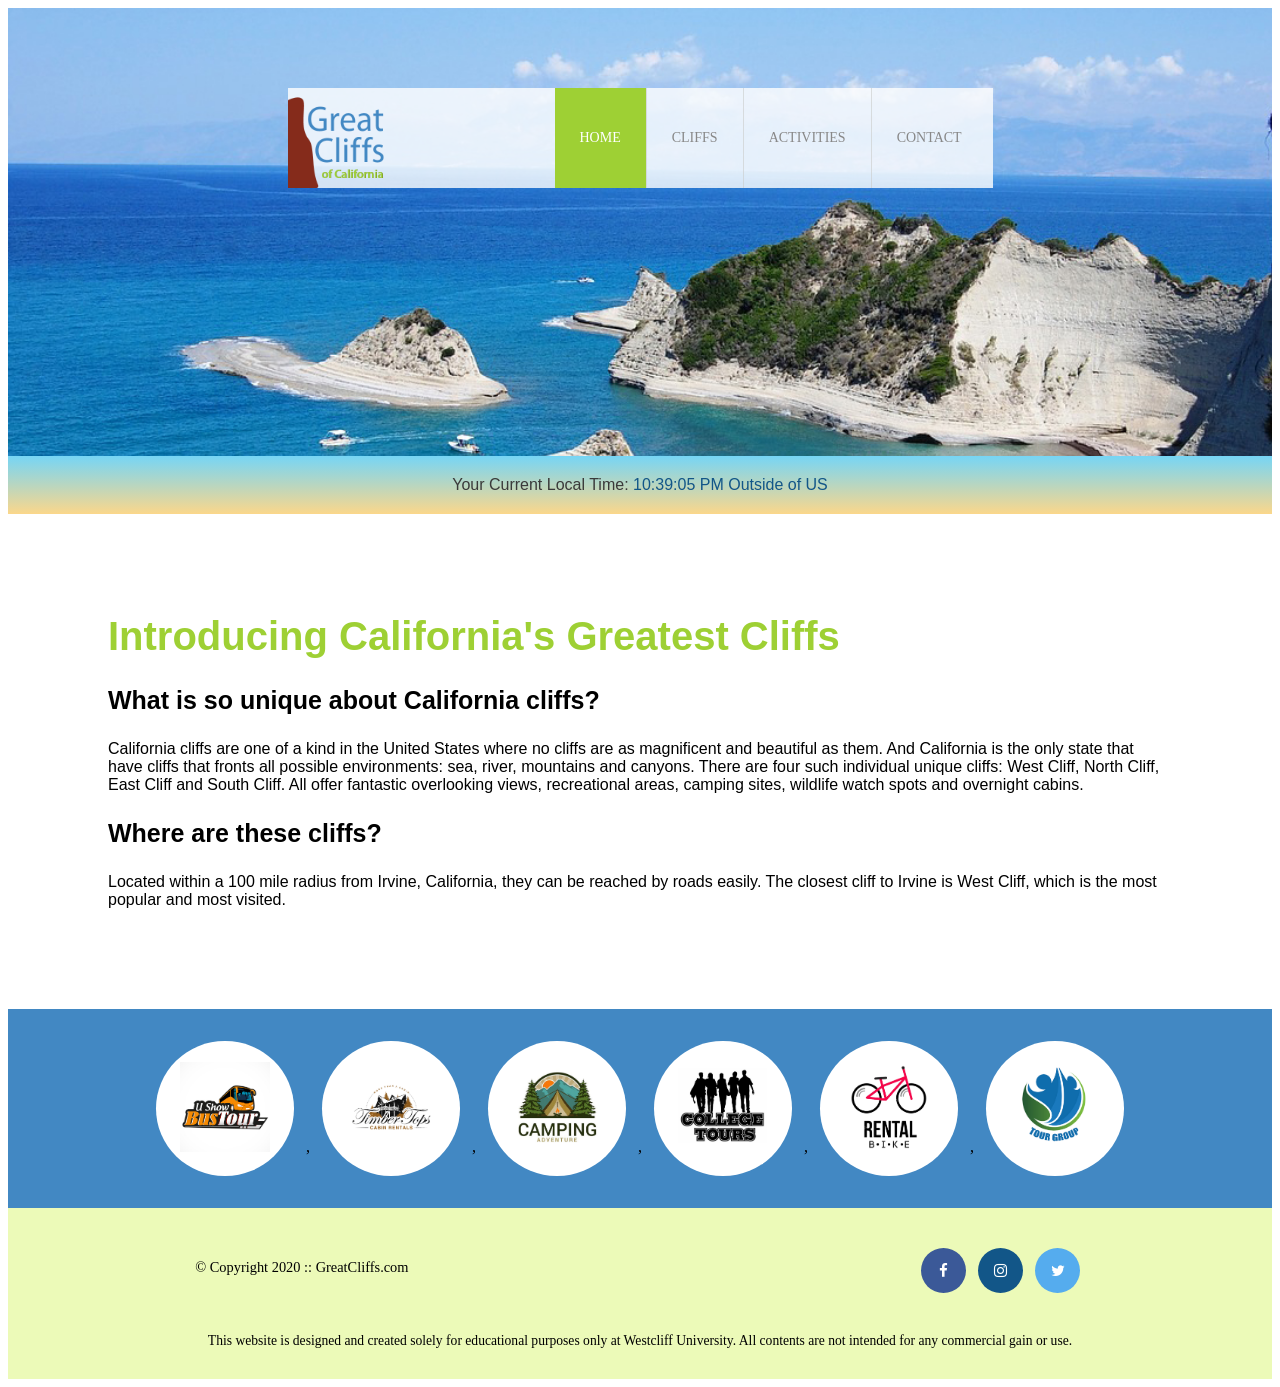
<file: index.html>
<!DOCTYPE html>
<html>
    <head>
        <title>Great Cliffs of California</title>
        <meta charset="utf-8">

        <!-- Font Awesome -->
        <link rel="stylesheet" href="https://cdnjs.cloudflare.com/ajax/libs/font-awesome/4.7.0/css/font-awesome.min.css">

        <!-- External Style Method -->
        <link rel="stylesheet" href="styles.css">
    </head>

    <body id="home">
        <!-- Container to wrap everything -->
        <div id="container">

            <!-- Brand of website -->
            <header>
                <!-- <img src="images/cliff_ocean.jpg" alt="Ocean View Cliff" width="1280" height="564"> -->
                <div class="main-header">
                    <div class="logo">
                        <img src="images/logo.png" alt="Great Cliffs Logo" width="125">
                    </div>
                    <nav class="main-menu">
                        <ul>
                            <li class="active"><a href="index.html">Home</a></li>
                            <li><a href="cliffs.html">Cliffs</a></li>
                            <li><a href="activities.html">Activities</a></li>
                            <li><a href="contact.html">Contact</a></li>
                        </ul>
                    </nav>
                </div>
            </header>
            <section id="timeofday">
                <span>Your Current Local Time: </span>
                <span id="clock"></span>
            </section>
            
            <!-- Main Content -->
            <main>
                <h1>Introducing California's Greatest Cliffs</h1>
                <h3>What is so unique about California cliffs?</h3>
                <p>
                    California cliffs are one of a kind in the United States where no cliffs 
                    are as magnificent and beautiful as them. And California is the only 
                    state that have cliffs that fronts all possible environments: sea, river, 
                    mountains and canyons. There are four such individual unique cliffs: 
                    West Cliff, North Cliff, East Cliff and South Cliff. All offer fantastic 
                    overlooking views, recreational areas, camping sites, wildlife watch spots 
                    and overnight cabins.
                </p>
                <h3>Where are these cliffs?</h3>
                <p>
                    Located within a 100 mile radius from Irvine, California, they can be 
                    reached by roads easily. The closest cliff to Irvine is West Cliff, which 
                    is the most popular and most visited.
                </p>
            </main> <!-- End Main Content -->

            <section>
                <ul id="partners">
                    <!-- <li class="partner">
                        <img src="images/partners/partner-bustour.png" alt="Partner Bus Tour">
                    </li>
                    <li class="partner">
                        <img src="images/partners/partner-cabinrental.png" alt="Partner Cabin Rental">
                    </li>
                    <li class="partner">
                        <img src="images/partners/partner-campingadv.png" alt="Partner Camping Adventure">
                    </li>
                    <li class="partner">
                        <img src="images/partners/partner-collegetours.png" alt="Partner College Tours">
                    </li>
                    <li class="partner">
                        <img src="images/partners/partner-rentalbike.png" alt="Partner Bike Rentals">
                    </li>
                    <li class="partner">
                        <img src="images/partners/partner-tourgroup.png" alt="Partner Tour Group">
                    </li> -->
                </ul>
            </section>
            
            <!-- Footer Information -->
            <footer>
                <div id="nondisclaimer">
                    <div class="copy">&copy; Copyright 2020 :: GreatCliffs.com</div>
                    <div class="social">
                        <a href="#" class="fa fa-facebook"></a>
                        <a href="#" class="fa fa-instagram"></a>
                        <a href="#" class="fa fa-twitter"></a>
                    </div>
                </div>
                <div id="disclaimer">
                    <p>
                        This website is designed and created solely for educational purposes 
                        only at Westcliff University. All contents are not intended for any 
                        commercial gain or use.
                    </p>
                </div>
            </footer>

        </div> <!-- End Container -->

        <!-- Digital Clock -->
        <script src="js/digclock.js"></script>

        <!-- Partners -->
        <script src="js/site_scripts.js"></script>
    </body>
</html>
</file>
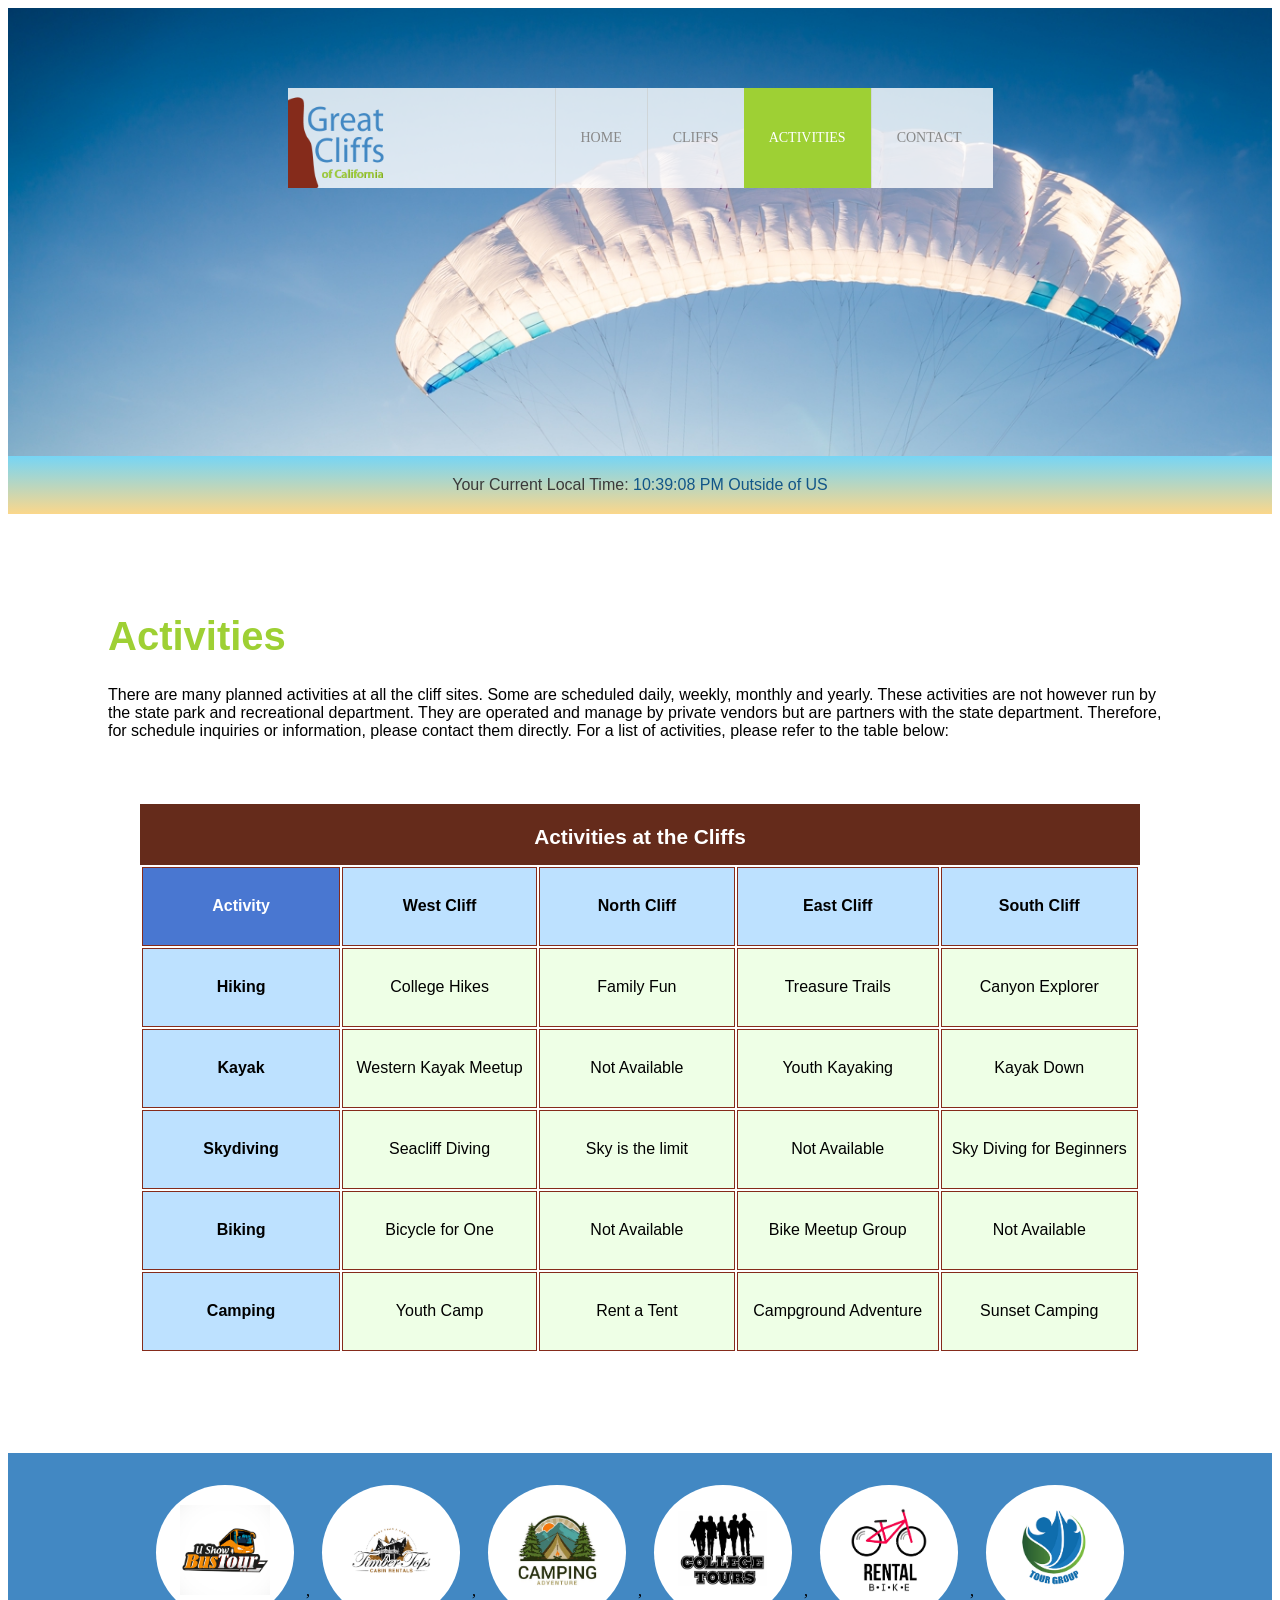
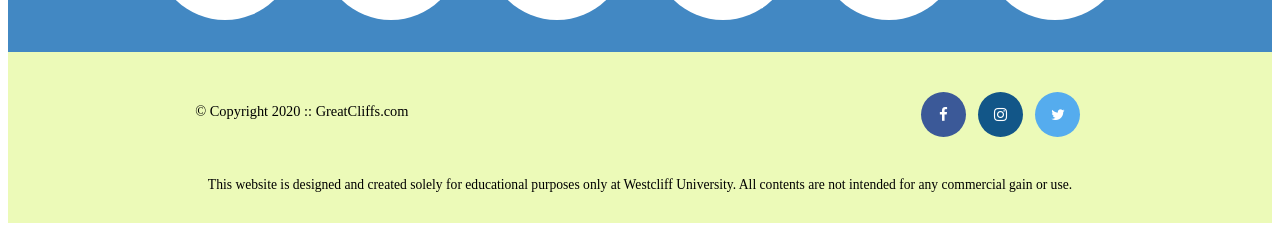
<file: activities.html>
<!DOCTYPE html>
<html>
    <head>
        <title>California Cliffs</title>
        <meta charset="utf-8">

        <!-- Font Awesome -->
        <link rel="stylesheet" href="https://cdnjs.cloudflare.com/ajax/libs/font-awesome/4.7.0/css/font-awesome.min.css">

        <!-- External Style Method -->
        <link rel="stylesheet" href="styles.css">
    </head>

    <body id="activities">
        <!-- Container to wrap everything -->
        <div id="container">

            <!-- Brand of website -->
            <header>
                <div class="main-header">
                    <div class="logo">
                        <img src="images/logo.png" alt="Great Cliffs Logo" width="125">
                    </div>
                    <nav class="main-menu">
                        <ul>
                            <li><a href="index.html">Home</a></li>
                            <li><a href="cliffs.html">Cliffs</a></li>
                            <li class="active"><a href="activities.html">Activities</a></li>
                            <li><a href="contact.html">Contact</a></li>
                        </ul>
                    </nav>
                </div>
            </header>
            <section id="timeofday">
                <span>Your Current Local Time: </span>
                <span id="clock"></span>
            </section>
            
            <!-- Main Content -->
            <main>
                <h1>Activities</h1>
                <p>
                    There are many planned activities at all the cliff sites. 
                    Some are scheduled daily, weekly, monthly and yearly. 
                    These activities are not however run by the state park and 
                    recreational department. They are operated and manage by 
                    private vendors but are partners with the state department. 
                    Therefore, for schedule inquiries or information, please 
                    contact them directly. For a list of activities, please 
                    refer to the table below:
                </p>
                <table>
                    <caption>Activities at the Cliffs</caption>
                    <thead>
                        <tr>
                            <th>Activity</th>
                            <th>West Cliff</th>
                            <th>North Cliff</th>
                            <th>East Cliff</th>
                            <th>South Cliff</th>
                        </tr>
                    </thead>
                    <tbody>
                        <tr>
                            <td>Hiking</td>
                            <td>College Hikes</td>
                            <td>Family Fun</td>
                            <td>Treasure Trails</td>
                            <td>Canyon Explorer</td>
                        </tr>
                        <tr>
                            <td>Kayak</td>
                            <td>Western Kayak Meetup</td>
                            <td>Not Available</td>
                            <td>Youth Kayaking</td>
                            <td>Kayak Down</td>
                        </tr>
                        <tr>
                            <td>Skydiving</td>
                            <td>Seacliff Diving</td>
                            <td>Sky is the limit</td>
                            <td>Not Available</td>
                            <td>Sky Diving for Beginners</td>
                        </tr>
                        <tr>
                            <td>Biking</td>
                            <td>Bicycle for One</td>
                            <td>Not Available</td>
                            <td>Bike Meetup Group</td>
                            <td>Not Available</td>
                        </tr>
                        <tr>
                            <td>Camping</td>
                            <td>Youth Camp</td>
                            <td>Rent a Tent</td>
                            <td>Campground Adventure</td>
                            <td>Sunset Camping</td>
                        </tr>
                    </tbody>
                </table>
            </main> <!-- End Main Content -->

            <section>
                <ul id="partners">
                    <!-- <li class="partner">
                        <img src="images/partners/partner-bustour.png" alt="Partner Bus Tour">
                    </li>
                    <li class="partner">
                        <img src="images/partners/partner-cabinrental.png" alt="Partner Cabin Rental">
                    </li>
                    <li class="partner">
                        <img src="images/partners/partner-campingadv.png" alt="Partner Camping Adventure">
                    </li>
                    <li class="partner">
                        <img src="images/partners/partner-collegetours.png" alt="Partner College Tours">
                    </li>
                    <li class="partner">
                        <img src="images/partners/partner-rentalbike.png" alt="Partner Bike Rentals">
                    </li>
                    <li class="partner">
                        <img src="images/partners/partner-tourgroup.png" alt="Partner Tour Group">
                    </li> -->
                </ul>
            </section>
            
            <!-- Footer Information -->
            <footer>
                <div id="nondisclaimer">
                    <div class="copy">&copy; Copyright 2020 :: GreatCliffs.com</div>
                    <div class="social">
                        <a href="#" class="fa fa-facebook"></a>
                        <a href="#" class="fa fa-instagram"></a>
                        <a href="#" class="fa fa-twitter"></a>
                    </div>
                </div>
                <div id="disclaimer">
                    <p>
                        This website is designed and created solely for educational purposes 
                        only at Westcliff University. All contents are not intended for any 
                        commercial gain or use.
                    </p>
                </div>
            </footer>

        </div> <!-- End Container -->

        <!-- Digital Clock -->
        <script src="js/digclock.js"></script>

        <!-- Partners -->
        <script src="js/site_scripts.js"></script>
    </body>
</html>
</file>
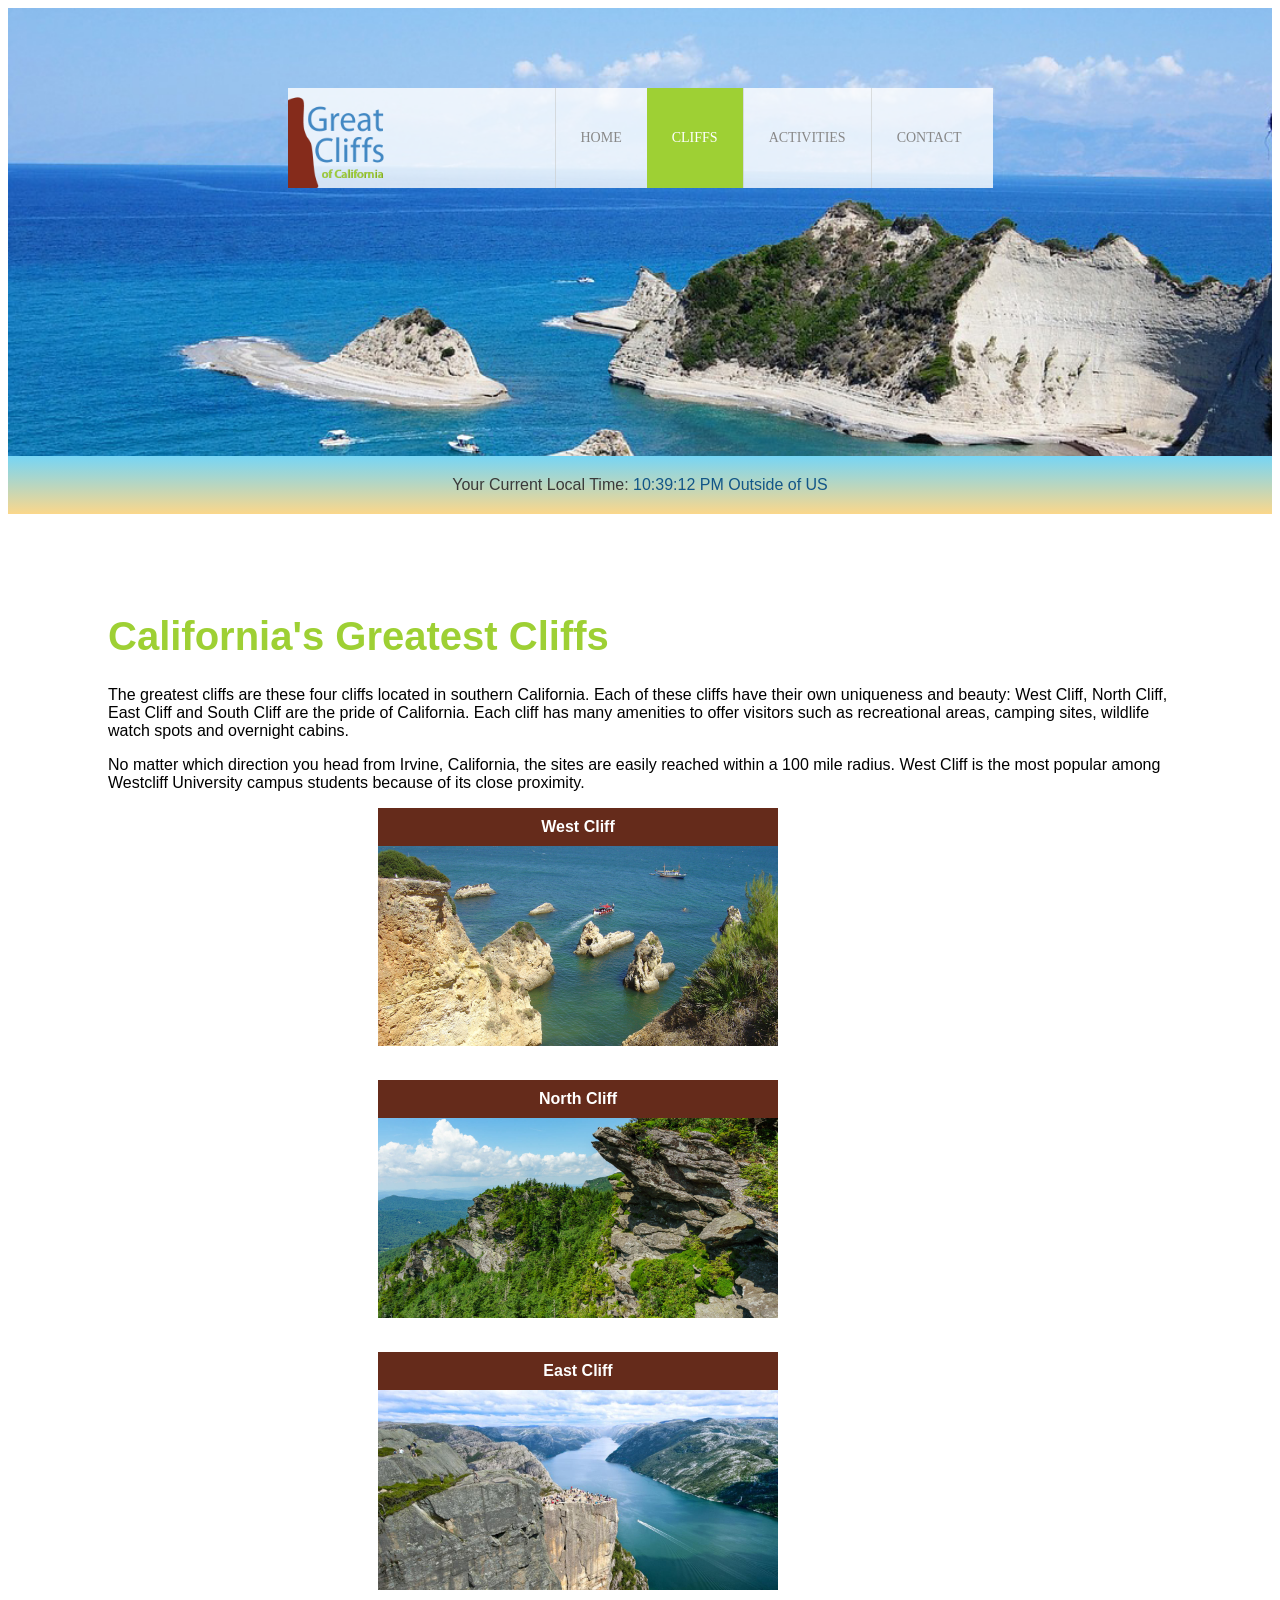
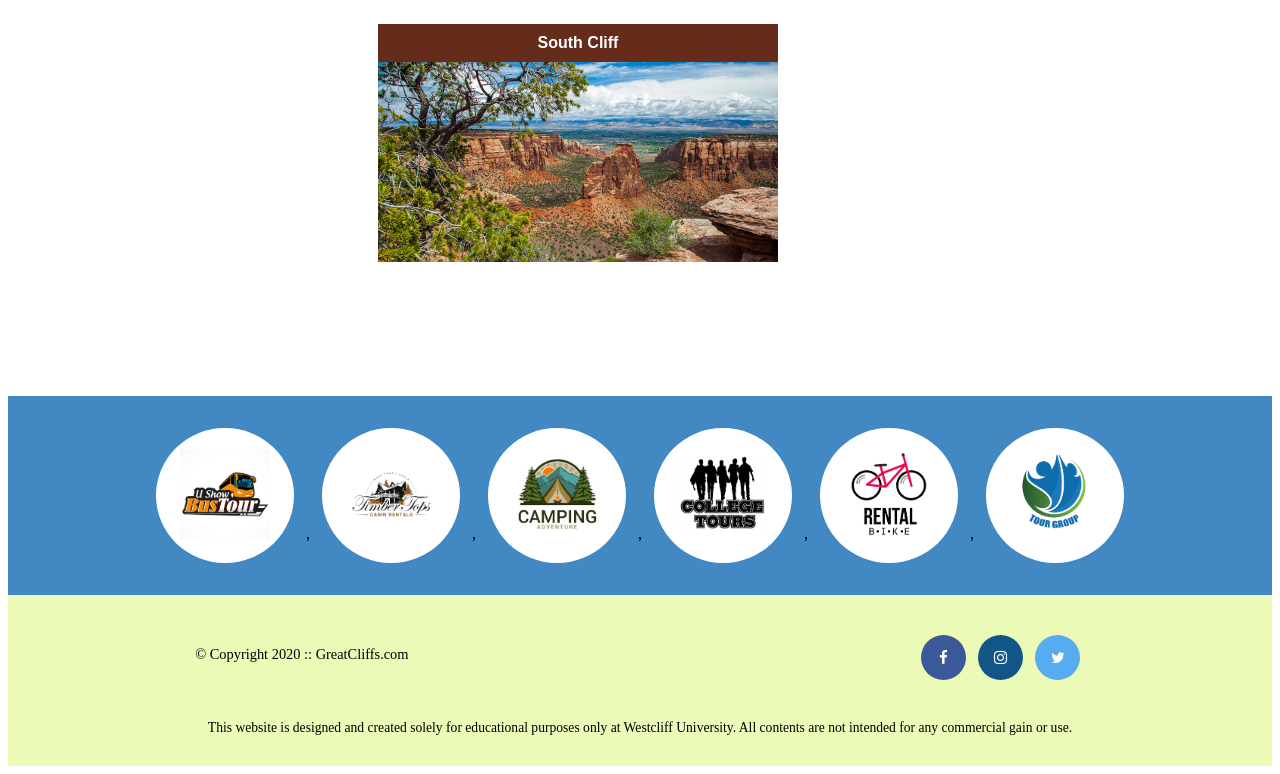
<file: cliffs.html>
<!DOCTYPE html>
<html>
    <head>
        <title>Great Cliffs of California</title>
        <meta charset="utf-8">

        <!-- Font Awesome -->
        <link rel="stylesheet" href="https://cdnjs.cloudflare.com/ajax/libs/font-awesome/4.7.0/css/font-awesome.min.css">

        <!-- External Style Method -->
        <link rel="stylesheet" href="styles.css">
    </head>

    <body id="home">
        <!-- Container to wrap everything -->
        <div id="container">

            <!-- Brand of website -->
            <header>
                <!-- <img src="images/cliff_ocean.jpg" alt="Ocean View Cliff" width="1280" height="564"> -->
                <div class="main-header">
                    <div class="logo">
                        <img src="images/logo.png" alt="Great Cliffs Logo" width="125">
                    </div>
                    <nav class="main-menu">
                        <ul>
                            <li><a href="index.html">Home</a></li>
                            <li class="active"><a href="cliffs.html">Cliffs</a></li>
                            <li><a href="activities.html">Activities</a></li>
                            <li><a href="contact.html">Contact</a></li>
                        </ul>
                    </nav>
                </div>
            </header>
            <section id="timeofday">
                <span>Your Current Local Time: </span>
                <span id="clock"></span>
            </section>
            
            <!-- Main Content -->
            <main>
                <h1>California's Greatest Cliffs</h1>
                <p>
                    The greatest cliffs are these four cliffs located in southern California. Each of these cliffs have their own uniqueness and beauty: West Cliff, North Cliff, East Cliff and South Cliff are the pride of California. Each cliff has many amenities to offer visitors such as recreational areas, camping sites, wildlife watch spots and overnight cabins.
                </p>
                <p>
                    No matter which direction you head from Irvine, California, the sites are easily reached within a 100 mile radius. West Cliff is the most popular among Westcliff University campus students because of its close proximity.
                </p>
                <div class="cliffs">
                    <div class="img-container">
                        <div class="image-caption">West Cliff</div>
                        <img class="cliff-image" src="images/cliff-west-sea.jpg" alt="West Cliff Sea">
                    </div>
                    <div class="img-container">
                        <div class="image-caption">North Cliff</div>
                        <img class="cliff-image" src="images/cliff-north-mountain.jpg" alt="North Cliff Mountain">
                    </div>
                    <div class="img-container">
                        <div class="image-caption">East Cliff</div>
                        <img class="cliff-image" src="images/cliff-east-river.jpg" alt="East Cliff River">
                    </div>
                    <div class="img-container">
                        <div class="image-caption">South Cliff</div>
                        <img class="cliff-image" src="images/cliff-south-canyon.jpg" alt="South Cliff Canyon">
                    </div>
                </div>
            </main> <!-- End Main Content -->

            <section>
                <ul id="partners">
                    <!-- <li class="partner">
                        <img src="images/partners/partner-bustour.png" alt="Partner Bus Tour">
                    </li>
                    <li class="partner">
                        <img src="images/partners/partner-cabinrental.png" alt="Partner Cabin Rental">
                    </li>
                    <li class="partner">
                        <img src="images/partners/partner-campingadv.png" alt="Partner Camping Adventure">
                    </li>
                    <li class="partner">
                        <img src="images/partners/partner-collegetours.png" alt="Partner College Tours">
                    </li>
                    <li class="partner">
                        <img src="images/partners/partner-rentalbike.png" alt="Partner Bike Rentals">
                    </li>
                    <li class="partner">
                        <img src="images/partners/partner-tourgroup.png" alt="Partner Tour Group">
                    </li> -->
                </ul>
            </section>
            
            <!-- Footer Information -->
            <footer>
                <div id="nondisclaimer">
                    <div class="copy">&copy; Copyright 2020 :: GreatCliffs.com</div>
                    <div class="social">
                        <a href="#" class="fa fa-facebook"></a>
                        <a href="#" class="fa fa-instagram"></a>
                        <a href="#" class="fa fa-twitter"></a>
                    </div>
                </div>
                <div id="disclaimer">
                    <p>
                        This website is designed and created solely for educational purposes 
                        only at Westcliff University. All contents are not intended for any 
                        commercial gain or use.
                    </p>
                </div>
            </footer>

        </div> <!-- End Container -->

        <!-- Digital Clock -->
        <script src="js/digclock.js"></script>

        <!-- Partners -->
        <script src="js/site_scripts.js"></script>
    </body>
</html>
</file>
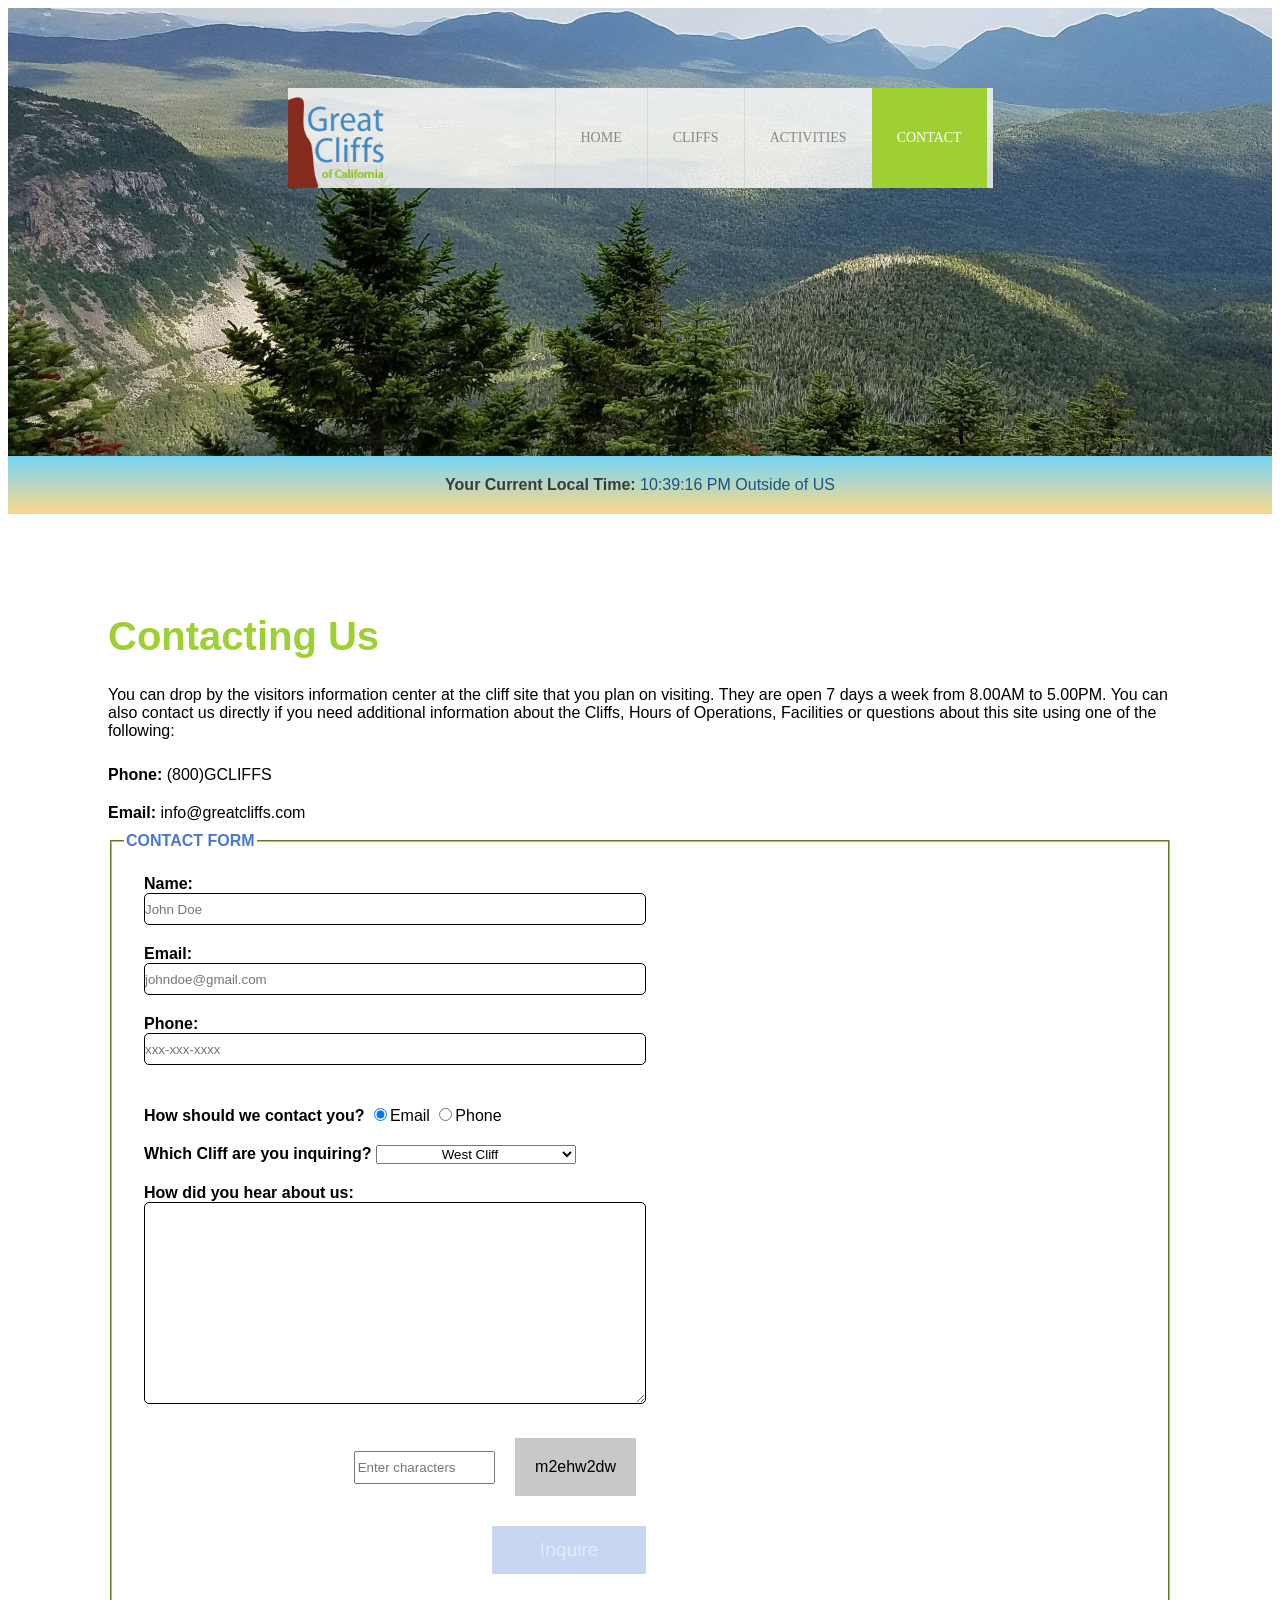
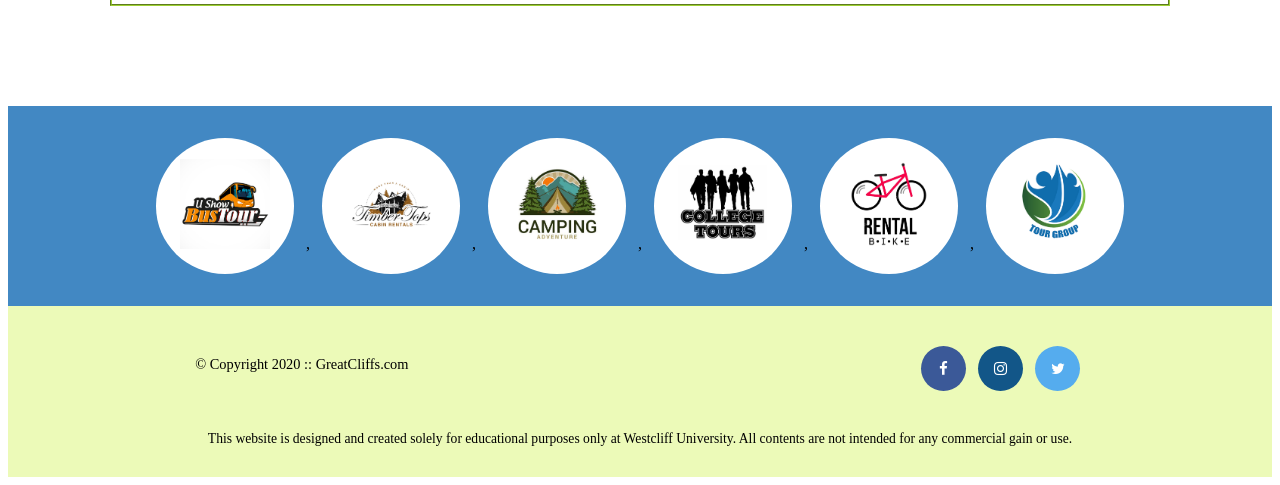
<file: contact.html>
<!DOCTYPE html>
<html>
    <head>
        <title>California Cliffs</title>
        <meta charset="utf-8">

        <!-- Font Awesome -->
        <link rel="stylesheet" href="https://cdnjs.cloudflare.com/ajax/libs/font-awesome/4.7.0/css/font-awesome.min.css">

        <!-- External Style Method -->
        <link rel="stylesheet" href="styles.css">
    </head>

    <body id="contact" onLoad="disableButton(true)">
        <!-- Container to wrap everything -->
        <div id="container">

            <!-- Brand of website -->
            <header>
                <div class="main-header">
                    <div class="logo">
                        <img src="images/logo.png" alt="Great Cliffs Logo" width="125">
                    </div>
                    <nav class="main-menu">
                        <ul>
                            <li><a href="index.html">Home</a></li>
                            <li><a href="cliffs.html">Cliffs</a></li>
                            <li><a href="activities.html">Activities</a></li>
                            <li class="active"><a href="contact.html">Contact</a></li>
                        </ul>
                    </nav>
                </div>
            </header>
            <section id="timeofday">
                <span>Your Current Local Time: </span>
                <span id="clock"></span>
            </section>
            
            <!-- Main Content -->
            <main>
                <h1>Contacting Us</h1>
                <p>
                You can drop by the visitors information center at the cliff site that you plan on visiting. They are open
                7 days a week from 8.00AM to 5.00PM. You can also contact us directly if you need additional information about 
                the Cliffs, Hours of Operations, Facilities or questions about this site using one of the following:
                </p>
                    
                <div class="contactinfo">
                    <div class="phone">
                        <span>Phone:</span>
                        <span>(800)GCLIFFS</span>
                    </div>
                    <div class="email">
                        <span>Email:</span>
                        <span>info@greatcliffs.com</span>
                    </div>
                </div>

                <form action="/contact" method="post">  
                    <fieldset>  
                        <legend>Contact Form</legend>
                        <div class="textbox">
                            <label>Name:</label> 
                            <input type="text" name="name" placeholder="John Doe">  
                            <label>Email:</label>  
                            <input type="email" name="email" placeholder="johndoe@gmail.com"> 
                            <label>Phone:</label>
                            <input type="text" name="phone" placeholder="xxx-xxx-xxxx"> 
                        </div>
                        
                        <div class="radios">
                            <label>How should we contact you?</label>  
                            <input type="radio" name="contact" value="email" checked>Email 
                            <input type="radio" name="contact" value="phone">Phone
                        </div>

                        <div class="selectmenu">
                            <label>Which Cliff are you inquiring?</label>  
                            <select>
                                <option>West Cliff</option>
                                <option>North Cliff</option>
                                <option>East Cliff</option>
                                <option>South Cliff</option>
                            </select>
                        </div>
                        
                        <div class="commentbox">
                            <label>How did you hear about us:</label>  
                            <textarea></textarea>
                        </div>

                        <!-- Random Codes -->
                        <div class="randomcode">
                            <input type="text" id="codeentered" name="randomcode" placeholder="Enter characters">
                            <p id="codes"></p>
                        </div>

                        <div class="button">
                            <input type="submit" id="submit" value="Inquire">
                        </div> 
                    </fieldset>  
                </form>
            </main> <!-- End Main Content -->

            <section>
                <ul id="partners"></ul>
            </section>
            
            <!-- Footer Information -->
            <footer>
                <div id="nondisclaimer">
                    <div class="copy">&copy; Copyright 2020 :: GreatCliffs.com</div>
                    <div class="social">
                        <a href="#" class="fa fa-facebook"></a>
                        <a href="#" class="fa fa-instagram"></a>
                        <a href="#" class="fa fa-twitter"></a>
                    </div>
                </div>
                <div id="disclaimer">
                    <p>
                        This website is designed and created solely for educational purposes 
                        only at Westcliff University. All contents are not intended for any 
                        commercial gain or use.
                    </p>
                </div>
            </footer>

        </div> <!-- End Container -->
        

        <!-- Digital Clock -->
        <script src="js/digclock.js"></script>

        <!-- Partners -->
        <script src="js/site_scripts.js"></script>

        <!-- Random Codes -->
        <script src="js/randomcodes.js"></script>
    </body>
</html>
</file>
<file: styles.css>
/* Header */
header {
    width: 100%;
    min-height: 400px;
    padding-top: 3em;
}
#home header {
    background: no-repeat lightgrey url(images/cliff_ocean.jpg);
    background-size: 1500px;
}
#activities header {
    background: no-repeat lightgrey url(images/runfly.jpg);
    background-size: 1500px;
}
#contact header {
    background: no-repeat lightgrey url(images/cliff_rock.jpg);
    background-size: 1500px;
}
.main-header {
    background-color: rgb(255, 255, 255, 0.8);
    width: 705px;
    margin: 2em auto 0 auto; /* top left bottom right, auto for left right to center */
    min-height: 100px;
    height: 100px;
}
.main-header .logo img {
    width: 100px;
    height: 100px;
    margin: 0 2em 0 0;
    float: left;
}
/* Navigation */
.main-menu {
    margin-left: 227px;
    font-weight: 400;
}
.main-menu ul li {
    list-style-type: none;
    display: inline-block;
    float: left;
    padding-left: 25px;
    padding-right: 25px;
    border-left: 1px solid rgb(202, 204, 202, 0.6);
    line-height: 100px;
    text-transform: uppercase;
    font-size: 14px;
}
.main-menu ul li a {
    text-decoration: none;
    color: #888;
}
.main-menu ul li a:hover {
    color: #9ed034;
}
.main-menu ul li.active {
    background: #9ed034;
    border: none;
}
.main-menu ul li.active a {
    color: #fff;
}

/* Main */
main {
    margin: 100px;
    font-family: Arial, Helvetica, sans-serif;
}
main h1 {
    color: #9ed034;
    font-size: 40px;
}
main h3 {
    font-size: 25px;
}

/* Partners */
section {
    width: 100%;
    background-color: #4288C3;
}    
section #partners {
    width: 100%;
    min-width: 1200px;
    padding: 2em 0 2em 0;
    margin: 0 auto;
    text-align: center;
    display: inline-block;
}
section #partners .partner {
    display: inline-block;
    margin: 0 0.75em;
    padding: 1.3em 1.5em;
    background-color: #fff;
    border-radius: 50%;
}
section #partners .partner img {
    width: 90px;
    height: 90px;
}

/* Footer */
footer {
    width: 100%;
    height: 155px;
    padding-bottom: 1em;
    background-color: #ecfab8;
}
footer #nondisclaimer .copy {
    padding: 3.5em 3.5em 3.5em 13em;
    float: left;
    font-size: 0.9em;
}
footer #nondisclaimer .social {
    padding: 2.5em;
    margin-right: 9.25em;
    float: right;
}
footer #disclaimer {
    clear: both;
}
footer #disclaimer p {
    font-size: 0.85em;
    text-align: center;
}
footer #nondisclaimer .social .fa {
    padding: 15px;
    font-size: 15px;
    width: 15px;
    text-align: center;
    text-decoration: none;
    margin: 0 4px;
    border-radius: 50%;
}
footer #nondisclaimer .social .fa:hover {
    opacity: 0.7;
}
footer #nondisclaimer .social .fa-facebook {
    background: #3b5998;
    color: white;
}
footer #nondisclaimer .social .fa-twitter {
    background: #55ACEE;
    color: white;
}
footer #nondisclaimer .social .fa-instagram {
    background: #125688;
    color: white;
}

/* Activities */
table {
    width: 1000px;
    margin: 4em auto 0 auto;
}

caption {
    background: #652B1B;
    height: 40px;
    color: #fff;
    font-size: 1.3em;
    font-weight: bold;
    padding-top: 1em;
}
thead {
    background: #BDE1FF;
}
tbody {
    background: #EEFFE6;
    text-align: center;
}
th,td {
    width: 225px;
    height: 75px;
    vertical-align: middle;
    border: solid 1px #852B1B;
}
th:first-child {
    width: 125px;
    height: 50px;
    background: #4977D1;
    color: #fff;
}
td:first-child {
    font-weight: bold;
    background: #BDE1FF;
}

/* Contact */
.contactinfo .phone, .contactinfo .email {
    padding: 10px 0px;
    margin: 0;
}
#contact span:first-child {
    font-weight: bold;
}
form fieldset {
    border-color: #9ed034;
    text-align: left;
}
fieldset div {
    margin: 20px;
    width: 502px;
}
legend {
    color: #4977D1;
    font-weight: bold;
    text-transform: uppercase;
}
label {
    font-weight: bold;
}
.textbox label, .commentbox label {
    display: block;
}
.textbox input {
    margin-bottom: 20px;
}
.textbox input[type="text"], .textbox input[type="email"], .commentbox textarea {
    width: 500px;
    height: 30px;
    border-radius: 5px;
    border: 1px solid black;
    padding: 0;
}
.radio input {
    color: rgb(74, 72, 72);
}
.selectmenu select {
    width: 200px;
    text-align: center;
}
.commentbox textarea {
    height: 200px;
}
form .button input {
    width: 8em;
    height: 2.5em;
    font-size: 1.2em;
    /* background-color: #4977D1; */
    color: #fff;
    border: none;
    margin-left: auto;
    display: flex;
    /* flex-direction: column; */
    justify-content: end;
}

/* Cliffs */
main .cliffs {
    margin: 0 250px;
    display: inline-block;
}
.img-container {
    margin: 0 30px 10px 0;
    width: 400px;
}
.image-caption {
    width: 400px;
    background-color: #652B1B;
    margin-left: 20px;
    text-align: center;
    color: #fff;
    padding: 10px 0;
    font-weight: bold;
}
.cliff-image {
    width: 400px;
    margin: 0 20px 20px 20px;
}

/* Home */
#timeofday {
    text-align: center;
    font-family: Arial, Helvetica, sans-serif;
    color: #3a3a3a;
    background: RGBA(251, 215, 139, 1);
    background: linear-gradient(0deg, rgba(251, 215, 139, 1) 0%, rgba(118, 213, 245, 1) 100%);    padding: 20px 0;
}
#clock {
    color: #125688;
}

/* Random codes */
.randomcode {
    display: flex;
    justify-content: end;
}
.randomcode input[type="text"] {
    width: 10em;
    height: 2em;
    margin: auto 10px;
}
.randomcode #codes {
    background-color: #c9c7c7;
    padding: 20px;
    margin: 10px;
}
</file>
